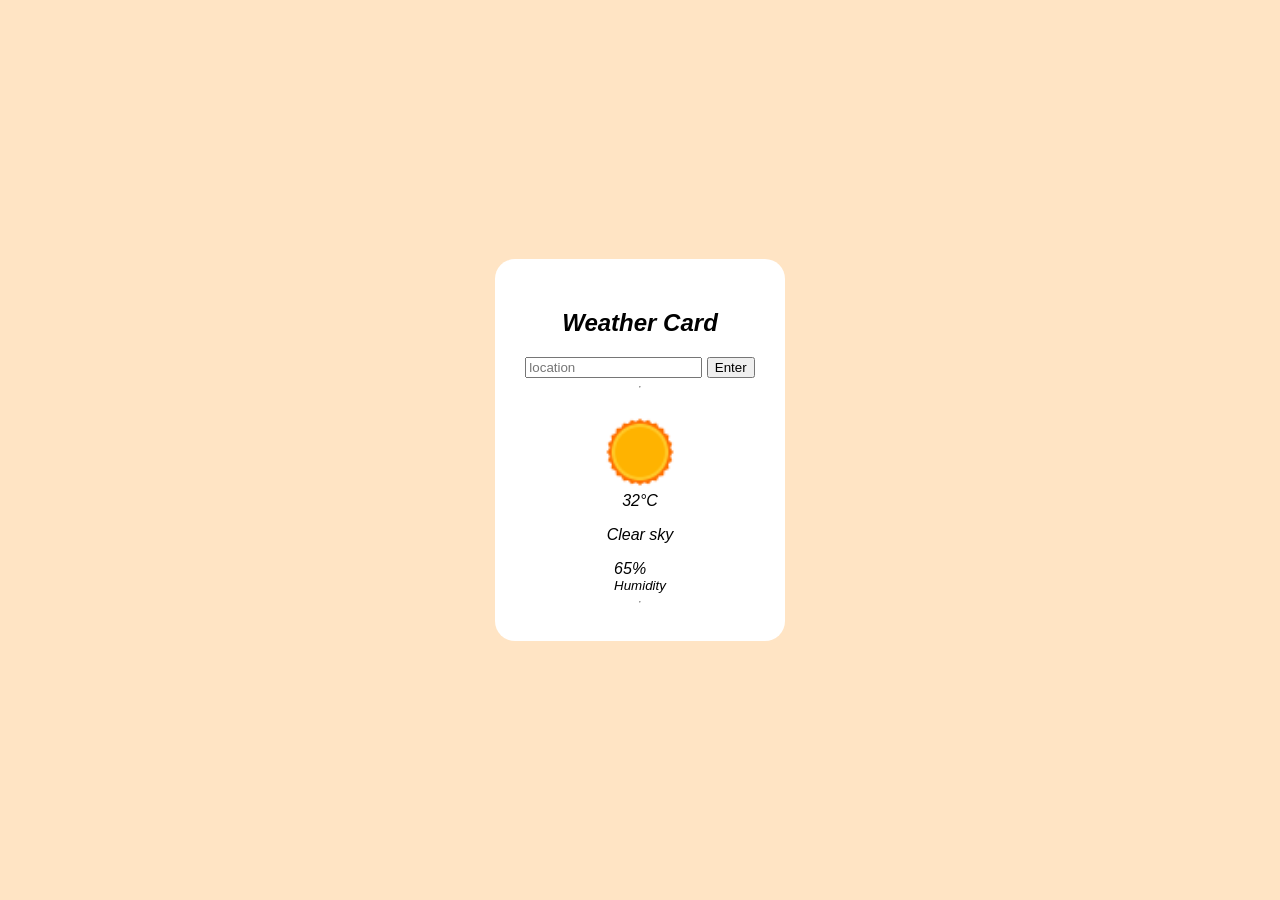
<file: index.html>
<!DOCTYPE html>
<html lang="en">
<head>
    <meta charset="UTF-8">
    <meta name="viewport" content="width=device-width, initial-scale=1.0">
    <title>Document</title>
    <link rel="stylesheet" href="style.css">
</head>

<body>
    <div class="weatherApp">

        <h2>Weather Card</h2>
        <div class="input">
            <form action=""><input type="text" id="location" placeholder="location">
            <button id="search">Enter</button></form> 
        </div>
        <hr>
    <div>  
        <span class="city">        </span>
        <p class="date">             </p>
    </div>
     
        <img class="mainIcon" src="icons8-sunny-weather-48.png" alt="Sunny">
  
        <div id="temperature">
            <span>32</span><span>°C</span>
        </div>

                <p id="condition">Clear sky</p>
<div class="weather-details">   
        <div class="details">
                
                 <span id="humidity">65%</span>
                 <small>Humidity</small>
        </div>    

        
</div>
     
             <hr>
   
    </div>
    <script src="weatherapp.js"></script>
</body>
</html>
</file>
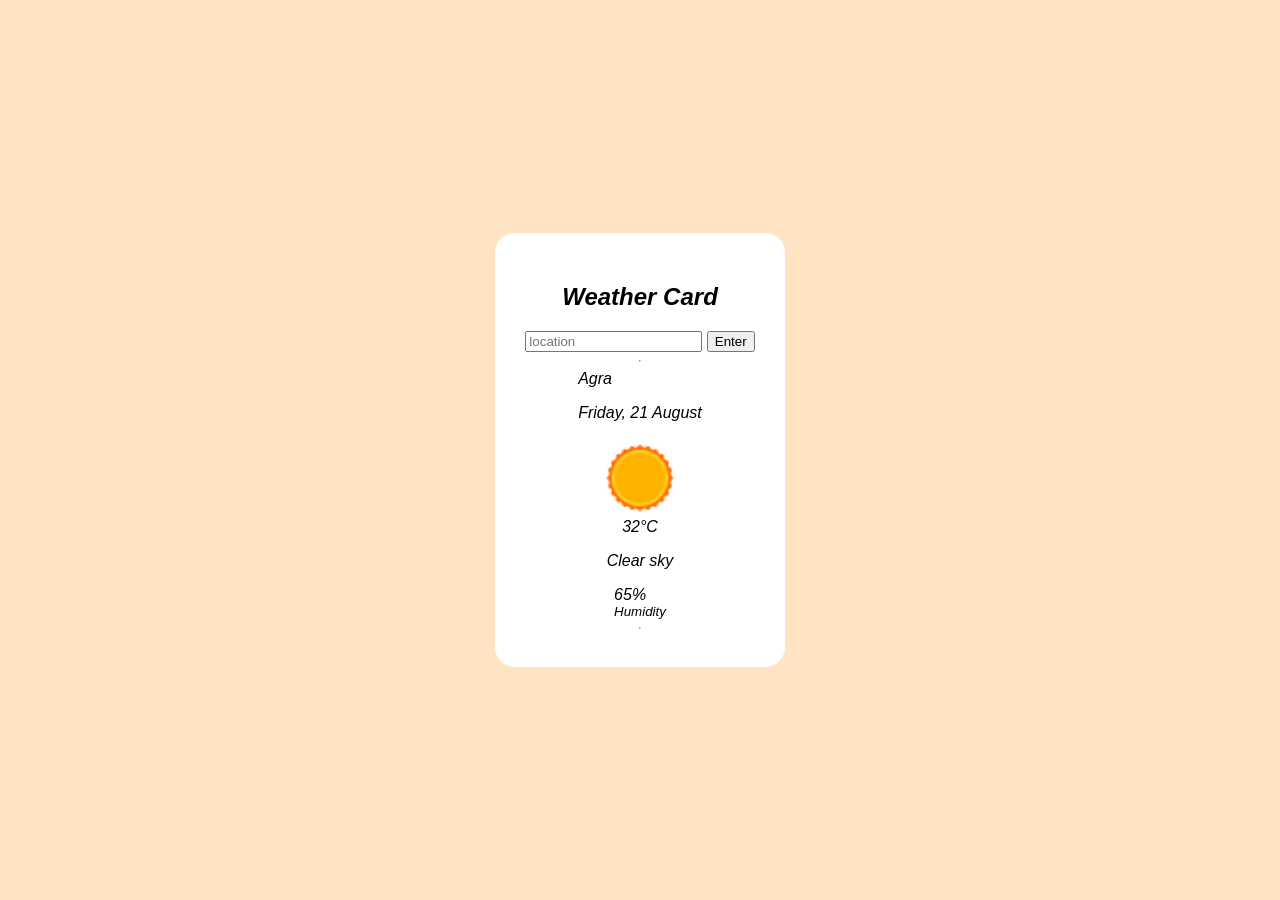
<file: Weather App/index.html>
<!DOCTYPE html>
<html lang="en">
<head>
    <meta charset="UTF-8">
    <meta name="viewport" content="width=device-width, initial-scale=1.0">
    <title>Document</title>
    <link rel="stylesheet" href="style.css">
</head>

<body>
    <div class="weatherApp">

        <h2>Weather Card</h2>
        <div class="input">
            <form action=""><input type="text" id="location" placeholder="location">
            <button id="search">Enter</button></form> 
        </div>

        <hr>
    <div>  
        <span class="city">Agra</span>
        <p class="date">Friday, 21 August</p>
    </div>
     
        <img class="mainIcon" src="icons8-sunny-weather-48.png" alt="Sunny">
  
        <div id="temperature">
            <span>32</span><span>°C</span>
        </div>

                <p id="condition">Clear sky</p>
<div class="weather-details">   
        <div class="details">
                
                 <span id="humidity">65%</span>
                 <small>Humidity</small>
        </div>    

        
</div>
     
             <hr>
   
    </div>
    <script src="weatherapp.js"></script>
</body>
</html>
</file>
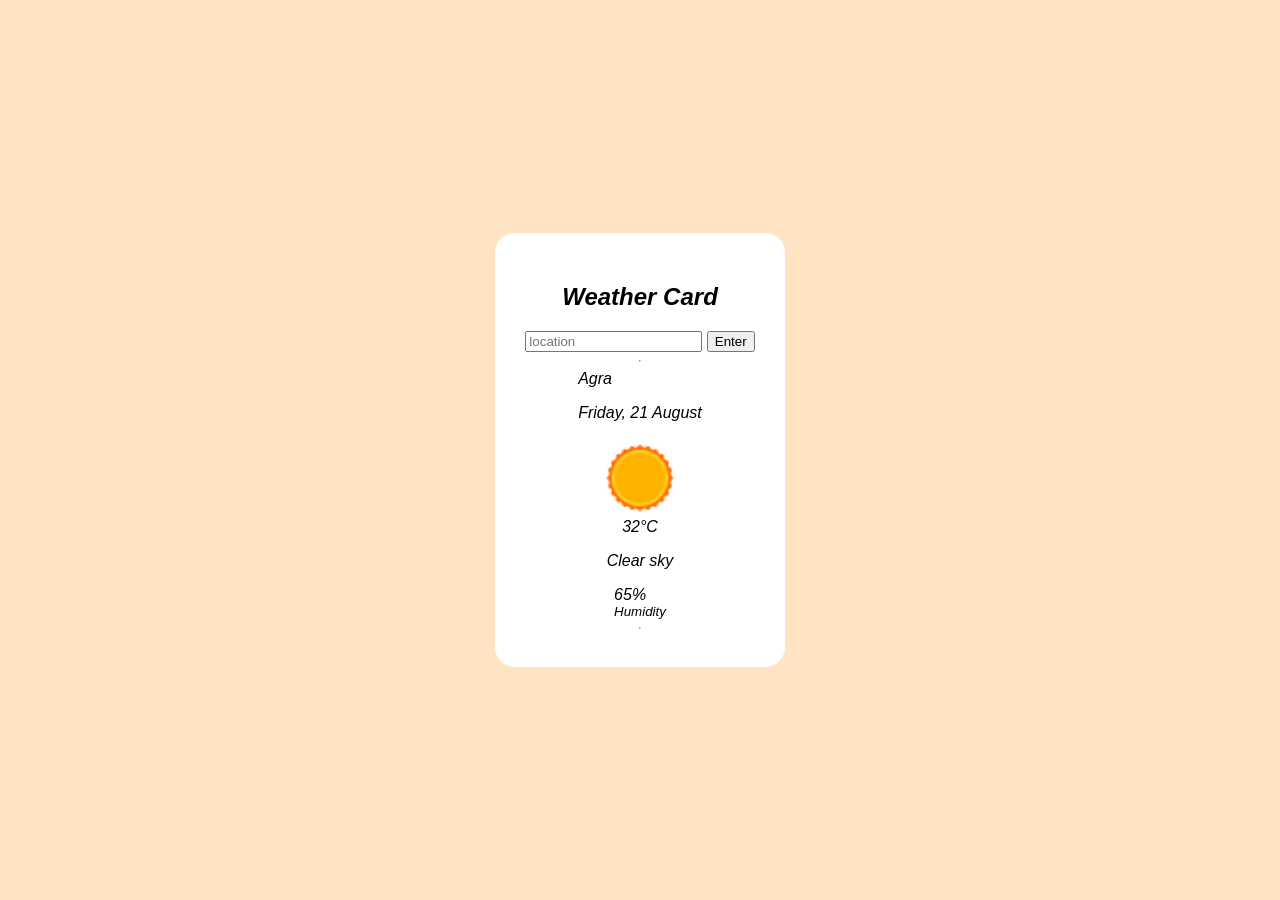
<file: Weather App/weatherapp.html>
<!DOCTYPE html>
<html lang="en">
<head>
    <meta charset="UTF-8">
    <meta name="viewport" content="width=device-width, initial-scale=1.0">
    <title>Document</title>
    <link rel="stylesheet" href="weatherapp.css">
</head>

<body>
    <div class="weatherApp">

        <h2>Weather Card</h2>
        <div class="input">
            <form action=""><input type="text" id="location" placeholder="location">
            <button id="search">Enter</button></form> 
        </div>

        <hr>
    <div>  
        <span class="city">Agra</span>
        <p class="date">Friday, 21 August</p>
    </div>
     
        <img class="mainIcon" src="icons8-sunny-weather-48.png" alt="Sunny">
  
        <div id="temperature">
            <span>32</span><span>°C</span>
        </div>

                <p id="condition">Clear sky</p>
<div class="weather-details">   
        <div class="details">
                
                 <span id="humidity">65%</span>
                 <small>Humidity</small>
        </div>    

        
</div>
     
             <hr>
   
    </div>
    <script src="weatherapp.js"></script>
</body>
</html>
</file>
<file: style.css>
.weatherApp
{
    display: flex;
    flex-direction: column;
    font-family: sans-serif;
    font-size: medium;
    font-style: italic;
    align-items: center;
    background-color: white;
    padding: 30px;
    border-radius: 20px;

}
body
{
    background-color:bisque;
    display: flex;
    justify-content: center;
    align-items: center;
    min-height: 100vh;
    overflow: hidden;
    margin: 0;
}
img {
    height:20px;
}
.mainIcon
{
    height: 80px;
}
.details
{
    display: flex;
    flex-direction: column;
}
.weather-details
{
    display: flex;
    gap: 40px;
}
</file>
<file: Weather App/style.css>
.weatherApp
{
    display: flex;
    flex-direction: column;
    font-family: sans-serif;
    font-size: medium;
    font-style: italic;
    align-items: center;
    background-color: white;
    padding: 30px;
    border-radius: 20px;

}
body
{
    background-color:bisque;
    display: flex;
    justify-content: center;
    align-items: center;
    min-height: 100vh;
    overflow: hidden;
    margin: 0;
}
img {
    height:20px;
}
.mainIcon
{
    height: 80px;
}
.details
{
    display: flex;
    flex-direction: column;
}
.weather-details
{
    display: flex;
    gap: 40px;
}
</file>
<file: Weather App/weatherapp.css>
.weatherApp
{
    display: flex;
    flex-direction: column;
    font-family: sans-serif;
    font-size: medium;
    font-style: italic;
    align-items: center;
    background-color: white;
    padding: 30px;
    border-radius: 20px;

}
body
{
    background-color:bisque;
    display: flex;
    justify-content: center;
    align-items: center;
    min-height: 100vh;
    overflow: hidden;
    margin: 0;
}
img {
    height:20px;
}
.mainIcon
{
    height: 80px;
}
.details
{
    display: flex;
    flex-direction: column;
}
.weather-details
{
    display: flex;
    gap: 40px;
}
</file>
